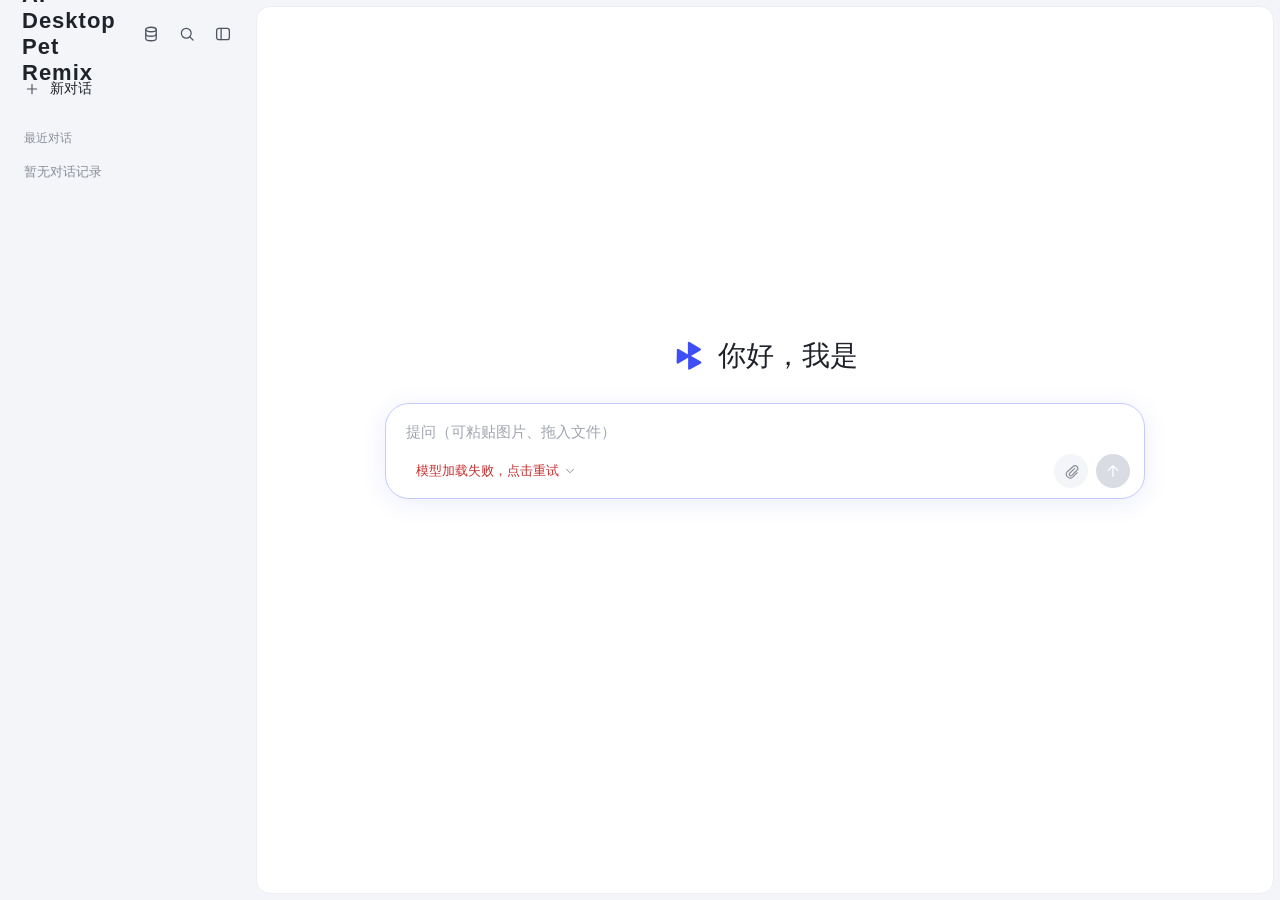
<file: resources/web/onlinechat/index.html>
<!DOCTYPE html>
<html lang="zh-CN">
<head>
<meta charset="UTF-8">
<meta name="viewport" content="width=device-width, initial-scale=1">
<title>千问</title>
<link rel="stylesheet" href="css/style.css">
</head>
<body>
<svg width="0" height="0" style="position:absolute" aria-hidden="true">
  <defs>
    <symbol id="qlogo" viewBox="0 0 24 24">
      <g fill="currentColor" stroke="currentColor" stroke-width="1.6" stroke-linejoin="round">
        <path d="M12 2.8L19.6 7.4 12 11.8Z"/>
        <path d="M12 2.8L19.6 7.4 12 11.8Z" transform="rotate(120 12 12)"/>
        <path d="M12 2.8L19.6 7.4 12 11.8Z" transform="rotate(240 12 12)"/>
      </g>
    </symbol>
  </defs>
</svg>

<div class="app no-anim" id="app">
  <div class="scrim" id="scrim"></div>

  <aside class="sidebar" id="sidebar">
    <div class="side-inner">
      <div class="side-top">
        <div class="logo">AI Desktop Pet Remix</div>
        <div class="side-tools">
          <button class="icon-btn" id="cacheBtn" type="button" title="清除本地回答缓存" aria-label="清除本地回答缓存">
            <svg class="i" viewBox="0 0 24 24"><ellipse cx="12" cy="6" rx="7" ry="3"/><path d="M5 6v12c0 1.7 3.1 3 7 3s7-1.3 7-3V6"/><path d="M5 12c0 1.7 3.1 3 7 3s7-1.3 7-3"/></svg>
          </button>
          <button class="icon-btn" id="searchBtn" type="button" title="搜索对话" aria-label="搜索对话">
            <svg class="i" viewBox="0 0 24 24"><circle cx="11" cy="11" r="6.5"/><path d="M20 20l-4.2-4.2"/></svg>
          </button>
          <button class="icon-btn" id="collapseBtn" type="button" title="收起侧边栏" aria-label="收起侧边栏">
            <svg class="i" viewBox="0 0 24 24"><rect x="3.5" y="4.5" width="17" height="15" rx="3"/><path d="M9.5 4.5v15"/></svg>
          </button>
        </div>
      </div>
      <div class="search-box" id="searchBox" hidden>
        <input id="searchInput" type="text" placeholder="搜索历史对话" autocomplete="off">
      </div>
      <button class="nav-item" id="newChatBtn" type="button">
        <svg class="i" viewBox="0 0 24 24"><path d="M12 5v14M5 12h14"/></svg>
        <span>新对话</span>
      </button>
      <div class="side-label">最近对话</div>
      <div class="history" id="history"></div>
    </div>
  </aside>

  <main class="main">
    <header class="topbar">
      <button class="icon-btn expand-btn" id="expandBtn" type="button" title="展开侧边栏" aria-label="展开侧边栏">
        <svg class="i" viewBox="0 0 24 24"><rect x="3.5" y="4.5" width="17" height="15" rx="3"/><path d="M9.5 4.5v15"/></svg>
      </button>
    </header>

    <section class="stage" id="stage" data-empty="true">
      <div class="hello" id="hello">
        <svg viewBox="0 0 24 24"><use href="#qlogo"/></svg>
        <span>你好，我是<span id="helloName"></span></span>
      </div>

      <div class="messages" id="messages">
        <div class="messages-inner" id="messagesInner"></div>
      </div>

      <div class="composer-wrap">
        <div class="composer">
          <div class="attach-bar" id="attachBar" hidden></div>
          <textarea id="input" rows="1" placeholder="提问（可粘贴图片、拖入文件）"></textarea>
          <div class="composer-bar">
            <div class="model-wrap">
              <button class="model-btn" id="modelBtn" type="button" aria-haspopup="listbox" aria-expanded="false">
                <span id="modelLabel">加载模型…</span>
                <svg class="i" viewBox="0 0 24 24"><path d="M6 9l6 6 6-6"/></svg>
              </button>
              <div class="model-menu" id="modelMenu" role="listbox" hidden></div>
            </div>
            <div class="composer-right">
              <button class="icon-btn attach-btn" id="attachBtn" type="button" title="添加图片或文档（也可以直接粘贴或拖进来）" aria-label="添加图片或文档">
                <svg class="i" viewBox="0 0 24 24"><path d="M16.5 7.5l-7 7a2.1 2.1 0 003 3l7.2-7.2a3.8 3.8 0 00-5.4-5.4L6 12.3a5.4 5.4 0 007.6 7.6l6.4-6.4"/></svg>
              </button>
              <input type="file" id="attachInput" multiple hidden
                     accept="image/*,.txt,.md,.csv,.json,.log,.yaml,.yml,.toml,.py,.js,.ts,.docx">
              <button class="send" id="sendBtn" type="button" disabled aria-label="发送"></button>
            </div>
          </div>
        </div>
        <div class="disclaimer">内容由 AI 生成，请仔细甄别 · 支持粘贴图片、拖入或选择文档</div>
      </div>
    </section>
  </main>
</div>

<script src="js/config.js"></script>
<script src="js/dom.js"></script>
<script src="js/api.js"></script>
<script src="js/store.js"></script>
<script src="js/cache.js"></script>
<script src="js/attach.js"></script>
<script src="js/render.js"></script>
<script src="js/sidebar.js"></script>
<script src="js/model-picker.js"></script>
<script src="js/app.js"></script>
</body>
</html>
</file>
<file: resources/web/onlinechat/css/style.css>
:root{
  --bg:#f4f5f9;
  --panel:#ffffff;
  --text:#1f2329;
  --sub:#8a8f99;
  --line:#e6e8ee;
  --hover:#e9ebf2;
  --brand:#3d4ff5;
  --sidebar-w:256px;
}
*{box-sizing:border-box;margin:0;padding:0}
[hidden]{display:none!important}
html,body{height:100%}
body{
  font-family:-apple-system,BlinkMacSystemFont,"Segoe UI","PingFang SC","Microsoft YaHei",sans-serif;
  background:var(--bg);
  color:var(--text);
  font-size:14px;
  -webkit-font-smoothing:antialiased;
}
button{font:inherit;color:inherit;background:none;border:0;cursor:pointer}
svg.i{fill:none;stroke:currentColor;stroke-width:1.7;stroke-linecap:round;stroke-linejoin:round}
.history,.messages,.model-menu{scrollbar-width:thin;scrollbar-color:#d5d8e0 transparent}

.app{display:flex;height:100vh;height:100dvh;overflow:hidden}
.app.no-anim .sidebar,
.app.no-anim .main{transition:none}

.scrim{display:none}

.sidebar{
  width:var(--sidebar-w);flex:none;overflow:hidden;
  transition:width .22s ease,transform .22s ease;
}
.app.collapsed .sidebar{width:0}
.side-inner{width:var(--sidebar-w);height:100%;display:flex;flex-direction:column;padding:16px 12px 12px}
.side-top{display:flex;align-items:center;justify-content:space-between;height:36px;padding:0 6px 0 10px;margin-bottom:18px}
.logo{font-size:22px;font-weight:800;letter-spacing:1px}
.side-tools{display:flex;gap:6px}
.icon-btn{width:30px;height:30px;border-radius:8px;display:grid;place-items:center;color:#4e5560}
.icon-btn:hover{background:var(--hover)}
.icon-btn svg{width:18px;height:18px}
.icon-btn:focus-visible,
.nav-item:focus-visible,
.model-btn:focus-visible,
.send:focus-visible{outline:2px solid #aab3ff;outline-offset:1px}

.search-box{padding:0 2px 10px}
.search-box input{width:100%;height:34px;border:1px solid var(--line);border-radius:10px;background:#fff;padding:0 12px;font:inherit;outline:none}
.search-box input:focus{border-color:#b9c0ff}

.nav-item{display:flex;align-items:center;gap:10px;width:100%;height:38px;padding:0 12px;border-radius:10px;text-align:left}
.nav-item:hover{background:var(--hover)}
.nav-item svg{width:16px;height:16px;color:#4e5560}

.side-label{font-size:12px;color:var(--sub);padding:22px 12px 8px}
.history{flex:1;overflow-y:auto;margin:0 -4px;padding:0 4px}
.history-item{position:relative;display:flex;align-items:center;height:38px;padding:0 8px 0 12px;border-radius:10px;cursor:pointer}
.history-item:hover{background:var(--hover)}
.history-item.active{background:#e3e6f6}
.history-item .title{flex:1;min-width:0;overflow:hidden;text-overflow:ellipsis;white-space:nowrap}
.history-item .del{width:26px;height:26px;border-radius:7px;display:none;place-items:center;color:#6b7280;flex:none}
.history-item:hover .del,
.history-item:focus-within .del{display:grid}
.history-item .del:hover{background:rgba(0,0,0,.07);color:#e5484d}
.history-item .del svg{width:15px;height:15px}
.history-empty{font-size:13px;color:var(--sub);padding:8px 12px}

.main{
  flex:1;min-width:0;margin:6px 6px 6px 0;
  background:var(--panel);border:1px solid #eceef4;border-radius:14px;
  display:flex;flex-direction:column;
  transition:margin .22s ease;
}
.app.collapsed .main{margin-left:6px}

.topbar{height:56px;flex:none;display:flex;align-items:center;padding:0 14px}
.expand-btn{display:none}
.app.collapsed .expand-btn{display:grid}

.stage{flex:1;min-height:0;display:flex;flex-direction:column}
.stage[data-empty="true"]{justify-content:center;padding-bottom:12vh}
.stage[data-empty="true"] .messages,
.stage[data-empty="true"] .disclaimer{display:none}

.hello{
  display:none;align-items:center;justify-content:center;gap:12px;margin-bottom:28px;
  font-size:28px;font-weight:500;
  opacity:0;transition:opacity .25s ease;
}
.hello.ready{opacity:1}
.stage[data-empty="true"] .hello{display:flex}
.hello svg{width:34px;height:34px;color:var(--brand)}

.messages{flex:1;min-height:0;overflow-y:auto;padding:8px 24px 16px}
.messages-inner{max-width:760px;margin:0 auto;display:flex;flex-direction:column;gap:22px}
.msg{font-size:15px;line-height:1.8;word-break:break-word}
.msg.user{align-self:flex-end;max-width:82%;background:#f0f2f8;border-radius:18px;padding:10px 16px;line-height:1.7;white-space:pre-wrap}
.msg.error{color:#c53030}
.msg .para{white-space:pre-wrap}
.msg .para + .para,
.msg pre + .para,
.msg .para + pre{margin-top:10px}
.msg pre{background:#f6f7fa;border:1px solid #eceef3;border-radius:10px;padding:12px 14px;overflow-x:auto;font:13px/1.6 Consolas,"SF Mono",Menlo,monospace}
.msg code{font-family:Consolas,"SF Mono",Menlo,monospace;font-size:.92em}
.msg .para code{background:#f1f2f6;padding:1px 6px;border-radius:5px}
.msg.streaming::after{content:"";display:inline-block;width:7px;height:15px;margin-left:2px;vertical-align:-2px;background:#b6bbc7;animation:caret 1s steps(2) infinite}
.msg.cached{position:relative}
.msg.cached::before{content:"本地缓存";display:block;margin-bottom:4px;font-size:11px;color:#9aa0ad}
.icon-btn.flash{background:#e6f0ff;color:#2b6cb0;transition:background .2s}

.dots{display:inline-flex;gap:5px;padding:8px 0}
.dots i{width:7px;height:7px;border-radius:50%;background:#b6bbc7;animation:blink 1.2s infinite ease-in-out}
.dots i:nth-child(2){animation-delay:.18s}
.dots i:nth-child(3){animation-delay:.36s}
@keyframes blink{0%,80%,100%{opacity:.3;transform:scale(.8)}40%{opacity:1;transform:scale(1)}}
@keyframes caret{0%,100%{opacity:1}50%{opacity:0}}

.composer-wrap{width:100%;max-width:808px;margin:0 auto;padding:0 24px 12px}
.composer{
  background:#fff;border:1px solid var(--line);border-radius:24px;
  padding:14px 14px 10px 20px;
  box-shadow:0 4px 20px rgba(30,40,80,.06);
  transition:border-color .15s,box-shadow .15s;
}
.composer:focus-within{border-color:#c5cbff;box-shadow:0 4px 24px rgba(61,79,245,.1)}
.composer textarea{
  display:block;width:100%;min-height:28px;max-height:200px;padding:2px 0;
  border:0;outline:0;resize:none;background:transparent;
  font:inherit;font-size:15px;line-height:24px;
}
.composer textarea::placeholder{color:#a0a5b0}
.composer-bar{display:flex;align-items:center;justify-content:space-between;gap:12px;margin-top:8px}
.composer-right{display:flex;align-items:center;gap:8px;flex:none}
.attach-btn{width:34px;height:34px;flex:none;border-radius:50%;display:grid;place-items:center;color:var(--sub);background:#f4f5f8}
.attach-btn:hover{background:#eceef4;color:var(--text)}
.attach-btn svg{width:17px;height:17px}

.attach-bar{display:flex;flex-wrap:wrap;gap:8px;margin-bottom:8px}
.att-warn{
  flex-basis:100%;font-size:12px;color:#b45309;background:#fff7ed;border:1px solid #fed7aa;
  border-radius:10px;padding:6px 10px;
}
.att-chip{
  display:flex;align-items:center;gap:8px;max-width:260px;
  padding:4px 6px 4px 8px;border:1px solid var(--line);border-radius:12px;background:#fafbfd;
}
.att-chip img{width:26px;height:26px;object-fit:cover;border-radius:6px;flex:none}
.att-chip .mark{font-size:16px;line-height:1}
.att-chip .name{font-size:12px;color:var(--sub);overflow:hidden;text-overflow:ellipsis;white-space:nowrap}
.att-chip .del{
  width:20px;height:20px;flex:none;border-radius:50%;border:0;background:#eceef3;color:#6b7280;
  font-size:14px;line-height:1;cursor:pointer;
}
.att-chip .del:hover{background:#e2e5ec;color:#111}

.att-list{display:flex;flex-wrap:wrap;gap:8px;margin-top:8px}
.att-img{margin:0;max-width:240px}
.att-img img{display:block;width:100%;border-radius:12px;border:1px solid var(--line)}
.att-img figcaption{margin-top:4px;font-size:11px;color:var(--sub);overflow:hidden;text-overflow:ellipsis;white-space:nowrap}
.att-file{
  font-size:12px;color:var(--sub);background:#f6f7fa;border:1px solid var(--line);
  border-radius:10px;padding:6px 10px;max-width:100%;overflow:hidden;text-overflow:ellipsis;white-space:nowrap;
}

.model-wrap{position:relative;min-width:0}
.model-btn{
  display:flex;align-items:center;gap:4px;max-width:100%;height:32px;padding:0 10px;
  border-radius:16px;font-size:13px;color:#4e5560;
}
.model-btn:hover{background:#f1f2f6}
.model-btn span{overflow:hidden;text-overflow:ellipsis;white-space:nowrap}
.model-btn svg{width:14px;height:14px;flex:none;color:var(--sub)}
.model-btn.error{color:#c53030}
.model-menu{
  position:absolute;bottom:calc(100% + 8px);left:0;z-index:10;
  min-width:220px;max-width:320px;max-height:280px;overflow-y:auto;
  background:#fff;border:1px solid var(--line);border-radius:12px;
  box-shadow:0 8px 28px rgba(20,30,60,.12);padding:6px;
}
.model-opt{display:flex;align-items:center;justify-content:space-between;gap:12px;width:100%;min-height:36px;padding:0 12px;border-radius:8px;text-align:left}
.model-opt:hover{background:#f3f4f8}
.model-opt.on{color:var(--brand);font-weight:500}

.send{width:34px;height:34px;flex:none;border-radius:50%;display:grid;place-items:center;background:var(--brand);color:#fff;transition:background .15s}
.send:disabled{background:#d9dce3;cursor:not-allowed}
.send svg{width:18px;height:18px}
.disclaimer{text-align:center;font-size:12px;color:#b0b4bd;margin-top:10px}

@media (hover:none){
  .history-item .del{display:grid}
}
@media (max-width:760px){
  .sidebar{position:fixed;z-index:30;top:0;bottom:0;left:0;background:var(--bg);box-shadow:0 0 40px rgba(0,0,0,.12)}
  .app.collapsed .sidebar{width:var(--sidebar-w);transform:translateX(-100%);box-shadow:none}
  .scrim{display:block;position:fixed;inset:0;z-index:20;background:rgba(20,25,40,.28)}
  .app.collapsed .scrim{display:none}
  .main{margin:0;border:0;border-radius:0}
  .app.collapsed .main{margin-left:0}
  .hello{font-size:24px}
  .composer-wrap{padding:0 14px 10px}
  .messages{padding:8px 16px 16px}
}
@media (prefers-reduced-motion:reduce){
  .sidebar,.main,.hello,.dots i{transition:none;animation:none}
}
</file>
